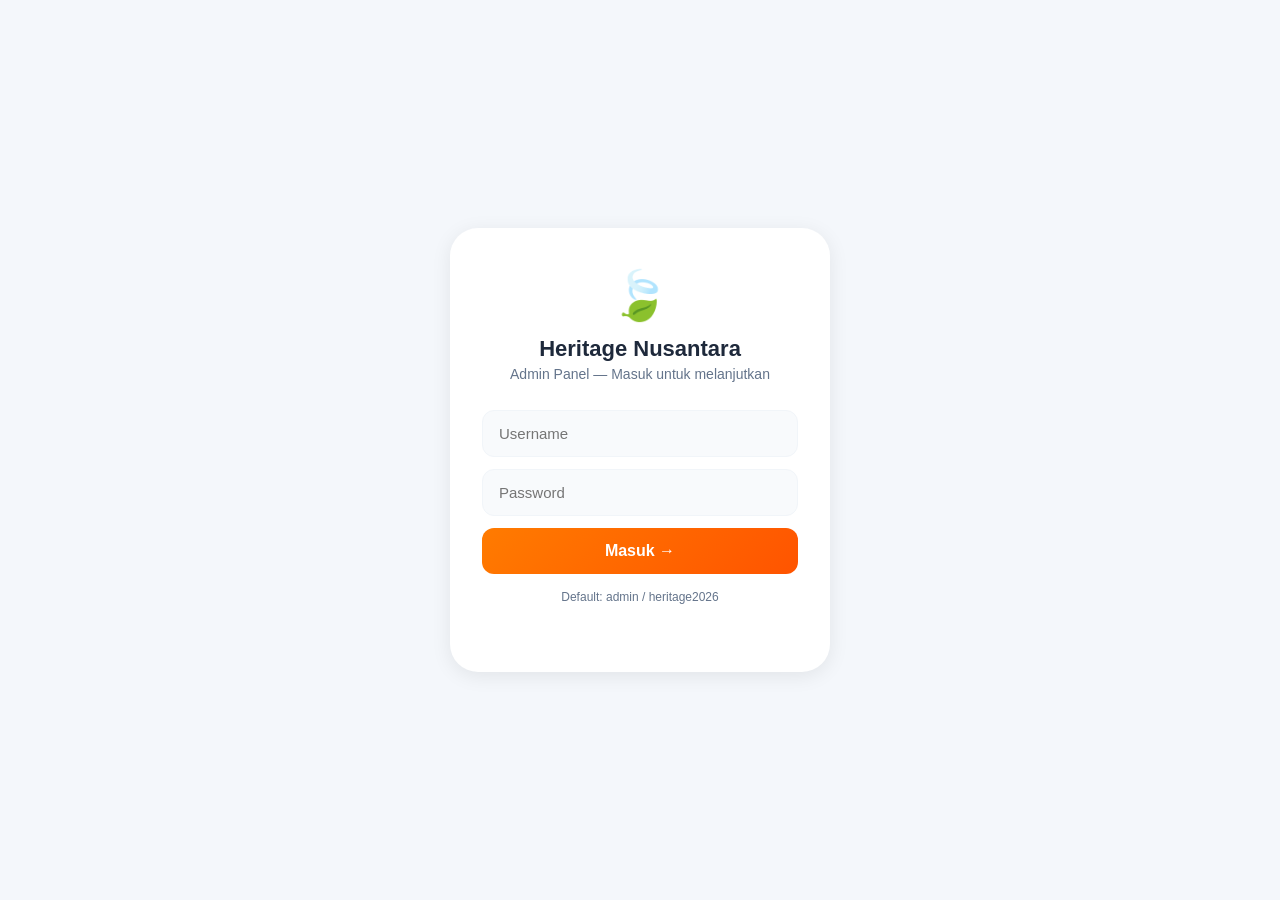
<file: admin.html>
<!DOCTYPE html>
<html lang="id" data-theme="light">
<head>
<meta charset="UTF-8">
<meta name="viewport" content="width=device-width, initial-scale=1.0">
<title>Admin - Heritage Nusantara</title>
<link rel="stylesheet" href="assets/css/shared/variables.css">
<link rel="stylesheet" href="assets/css/admin/layout.css">
<link rel="stylesheet" href="assets/css/admin/orders.css">
<link rel="stylesheet" href="assets/css/admin/forms.css">
</head>
<body>

<!-- ===== LOGIN ===== -->
<div class="login-wrap" id="loginWrap">
    <div class="login-box">
        <div class="login-logo">🍃</div>
        <h1>Heritage Nusantara</h1>
        <p>Admin Panel — Masuk untuk melanjutkan</p>
        <input type="text"     id="loginUser" placeholder="Username" autocomplete="off">
        <input type="password" id="loginPass" placeholder="Password" onkeydown="if(event.key==='Enter')doLogin()">
        <button class="login-btn" onclick="doLogin()">Masuk →</button>
        <div class="login-error" id="loginError">❌ Username atau password salah</div>
        <p style="font-size:12px;color:var(--muted);margin-top:16px;">Default: admin / heritage2026</p>
    </div>
</div>

<!-- ===== ADMIN PANEL ===== -->
<div class="admin-wrap" id="adminWrap">

    <!-- Topbar -->
    <div class="topbar">
        <div class="topbar-left">
            <h2>🍃 Heritage Nusantara</h2>
            <p id="adminGreet">Admin Panel</p>
        </div>
        <div class="topbar-right">
            <button class="topbar-btn" onclick="toggleAdminDark()">🌙</button>
            <button class="topbar-btn" onclick="doLogout()">Keluar</button>
        </div>
    </div>

    <!-- Stats -->
    <div class="stats-grid" id="statsGrid">
        <div class="stat-card accent">
            <div class="icon">📋</div>
            <div class="value" id="statTotalOrders">—</div>
            <div class="label">Total Pesanan</div>
        </div>
        <div class="stat-card green">
            <div class="icon">💰</div>
            <div class="value" id="statTotalRevenue">—</div>
            <div class="label">Total Pendapatan</div>
        </div>
        <div class="stat-card">
            <div class="icon">🌅</div>
            <div class="value" id="statTodayOrders">—</div>
            <div class="label">Pesanan Hari Ini</div>
        </div>
        <div class="stat-card">
            <div class="icon">📈</div>
            <div class="value" id="statTodayRevenue">—</div>
            <div class="label">Revenue Hari Ini</div>
        </div>
    </div>

    <!-- Tab Nav -->
    <div class="tab-nav">
        <button class="tab-btn active" onclick="switchTab('orders',this)">
            📋 Pesanan <span class="notif-dot" id="newOrderBadge" style="display:none">0</span>
        </button>
        <button class="tab-btn" onclick="switchTab('menu',this)">🍽 Kelola Menu</button>
        <button class="tab-btn" onclick="switchTab('stats',this)">📊 Statistik</button>
        <button class="tab-btn" onclick="switchTab('qr',this)">📲 QR Meja</button>
        <button class="tab-btn" onclick="switchTab('setup',this)">⚙️ Setup</button>
    </div>

    <!-- ===== PANEL: ORDERS ===== -->
    <div class="panel active" id="panel-orders">
        <div class="refresh-row">
            <div class="order-filters">
                <button class="filter-btn active" onclick="filterOrders('semua',this)">Semua</button>
                <button class="filter-btn" onclick="filterOrders('Baru',this)">🔴 Baru</button>
                <button class="filter-btn" onclick="filterOrders('Diproses',this)">🟡 Diproses</button>
                <button class="filter-btn" onclick="filterOrders('Diantar',this)">🛵 Diantar</button>
                <button class="filter-btn" onclick="filterOrders('Selesai',this)">🟢 Selesai</button>
                <button class="filter-btn" onclick="filterOrders('kasir',this)">💰 Kasir</button>
                <button class="filter-btn" onclick="filterOrders('qris',this)">📱 QRIS</button>
            </div>
            <button class="refresh-btn" onclick="loadOrders()">🔄 Refresh</button>
        </div>
        <div id="orders-list"><div class="loading-spin"></div></div>
        <div style="text-align:center;margin-top:8px;">
            <span class="auto-refresh-label" id="lastRefreshTime"></span>
        </div>
    </div>

    <!-- ===== PANEL: MENU ===== -->
    <div class="panel" id="panel-menu">
        <div class="menu-toolbar">
            <h3>Daftar Menu (<span id="menuCount">0</span>)</h3>
            <button class="add-menu-btn" onclick="openAddMenu()">+ Tambah Menu</button>
        </div>
        <div id="menu-list-admin"><div class="loading-spin"></div></div>
    </div>

    <!-- ===== PANEL: STATS ===== -->
    <div class="panel" id="panel-stats">
        <div class="stat-card" style="margin-bottom:14px;">
            <div class="icon">🏆</div>
            <strong style="display:block;margin-bottom:12px;color:var(--text);">Menu Terlaris</strong>
            <div id="topItemsList"><div style="color:var(--muted);font-size:14px;">Memuat data...</div></div>
        </div>
        <div class="stat-card">
            <div class="icon">📅</div>
            <strong style="display:block;margin-bottom:12px;color:var(--text);">Ringkasan</strong>
            <div id="statsSummary" style="font-size:14px;color:var(--muted);">Memuat...</div>
        </div>
    </div>

    <!-- ===== PANEL: QR MEJA ===== -->
    <div class="panel" id="panel-qr">
        <div class="stat-card">
            <h3 style="margin-bottom:16px;color:var(--text);">📲 Buat QR Code Meja</h3>
            <p style="font-size:14px;color:var(--muted);margin-bottom:16px;">QR code berisi link menu yang sudah menyertakan nomor meja. Customer cukup scan → langsung pesan tanpa input apapun.</p>
            <div class="form-group">
                <label>Nomor Meja</label>
                <input type="text" id="qrTableInput" placeholder="Contoh: 1, 2, VIP-1..." maxlength="20">
            </div>
            <button class="add-menu-btn" onclick="generateQrCode()">🎯 Buat QR Code</button>
            <div id="qrResult" style="margin-top:20px;"></div>
        </div>
    </div>

    <!-- ===== PANEL: SETUP ===== -->
    <div class="panel" id="panel-setup">
        <div class="stat-card" style="margin-bottom:14px;">
            <h3 style="margin-bottom:16px;color:var(--text);">⚙️ Konfigurasi Apps Script</h3>
            <div class="form-group">
                <label>URL Google Apps Script</label>
                <input type="text" id="setupUrl" placeholder="https://script.google.com/macros/s/...">
            </div>
            <button class="add-menu-btn" onclick="saveSetup()">💾 Simpan URL</button>
            <div id="setupStatus" style="margin-top:10px;font-size:13px;"></div>
        </div>
        <div class="stat-card">
            <h3 style="margin-bottom:16px;color:var(--text);">🔐 Ganti Password</h3>
            <div class="form-group">
                <label>Password Baru</label>
                <input type="password" id="newPass" placeholder="Password baru">
            </div>
            <div class="form-group">
                <label>Konfirmasi Password</label>
                <input type="password" id="confirmPass" placeholder="Ulangi password">
            </div>
            <button class="add-menu-btn" onclick="changePassword()">🔐 Ganti Password</button>
            <div id="passStatus" style="margin-top:10px;font-size:13px;"></div>
        </div>
    </div>

</div><!-- end admin-wrap -->

<!-- ===== MODAL FORM MENU ===== -->
<div class="modal-overlay" id="menuModal">
    <div class="modal-box">
        <h3 id="menuModalTitle">➕ Tambah Menu</h3>
        <div class="form-row">
            <div class="form-group">
                <label>Nama Menu</label>
                <input type="text"   id="fName"  placeholder="Nama hidangan">
            </div>
            <div class="form-group">
                <label>Harga (Rp)</label>
                <input type="number" id="fPrice" placeholder="50000">
            </div>
        </div>
        <div class="form-row">
            <div class="form-group">
                <label>Kategori</label>
                <select id="fCategory">
                    <option value="makanan">🍛 Makanan</option>
                    <option value="minuman">🥤 Minuman</option>
                    <option value="dessert">🍨 Dessert</option>
                </select>
            </div>
            <div class="form-group">
                <label>Sub-kategori</label>
                <input type="text" id="fSubcat" placeholder="Appetizer / Soup / dll">
            </div>
        </div>
        <div class="form-group">
            <label>Deskripsi</label>
            <textarea id="fDesc" placeholder="Deskripsi menu..."></textarea>
        </div>
        <div class="form-group">
            <label>Path Gambar</label>
            <input type="text" id="fImage" placeholder="images/nama-file.jpeg">
        </div>
        <label class="form-check">
            <input type="checkbox" id="fBestSeller"> Best Seller 🔥
        </label>
        <div class="modal-btns">
            <button class="modal-cancel" onclick="closeMenuModal()">Batal</button>
            <button class="modal-save"   onclick="saveMenuItem()">Simpan</button>
        </div>
    </div>
</div>

<!-- ===== MODAL QR (inline panel sudah cukup, tapi backup modal) ===== -->
<div class="modal-overlay" id="qrModal" style="display:none;">
    <div class="modal-box">
        <h3>📲 QR Code Meja</h3>
        <div class="form-group">
            <label>Nomor Meja</label>
            <input type="text" id="qrTableInput2" placeholder="Contoh: 5" maxlength="20">
        </div>
        <div id="qrResult2" style="margin-top:16px;"></div>
        <div class="modal-btns">
            <button class="modal-cancel" onclick="closeQrModal()">Tutup</button>
            <button class="modal-save"   onclick="generateQrCode()">Buat QR</button>
        </div>
    </div>
</div>

<script src="assets/js/shared/config.js"></script>
<script src="assets/js/shared/default-menu.js"></script>
<script src="assets/js/shared/utils.js"></script>
<script src="assets/js/shared/api.js"></script>
<script src="assets/js/admin/state.js"></script>
<script src="assets/js/admin/auth.js"></script>
<script src="assets/js/admin/orders.js"></script>
<script src="assets/js/admin/menu-manager.js"></script>
<script src="assets/js/admin/stats.js"></script>
<script src="assets/js/admin/init.js"></script>
</body>
</html>
</file>
<file: assets/css/shared/variables.css>
@import url('https://fonts.googleapis.com/css2?family=Poppins:wght@300;400;500;600;700;800&display=swap');

/* ==================== CSS VARIABLES (Light & Dark) ==================== */
:root {
    --bg: #f4f7fb;
    --surface: #ffffff;
    --surface2: #f8fafc;
    --border: #f1f5f9;
    --border2: #e2e8f0;
    --text-primary: #1e293b;
    --text-secondary: #334155;
    --text-muted: #64748b;
    --text-light: #94a3b8;
    --accent: #ff5400;
    --accent2: #ff7b00;
    --green: #10b981;
    --green2: #059669;
    --red: #ef4444;
    --yellow: #f59e0b;
    --tag-bg: #dcfce7;
    --tag-color: #15803d;
    --skeleton: #e2e8f0;
    --skeleton-shine: #f8fafc;
    --shadow-sm: 0 5px 15px rgba(0,0,0,0.06);
    --shadow-md: 0 10px 30px rgba(0,0,0,0.08);
    --shadow-lg: 0 15px 40px rgba(0,0,0,0.12);
    --shadow-accent: 0 10px 25px rgba(255,84,0,0.4);
    --header-gradient: linear-gradient(135deg, #ff7b00, #ff5400);
    --transition: 0.3s cubic-bezier(0.4, 0, 0.2, 1);
    --shadow: 0 4px 20px rgba(0,0,0,.08);
    --radius: 16px;
    --text: var(--text-primary);
    --text2: var(--text-secondary);
    --muted: var(--text-muted);
}

[data-theme="dark"] {
    --bg: #0f172a;
    --surface: #1e293b;
    --surface2: #0f172a;
    --border: #1e293b;
    --border2: #334155;
    --text-primary: #f1f5f9;
    --text-secondary: #e2e8f0;
    --text-muted: #94a3b8;
    --text-light: #64748b;
    --tag-bg: #064e3b;
    --tag-color: #34d399;
    --skeleton: #1e293b;
    --skeleton-shine: #334155;
    --shadow-sm: 0 5px 15px rgba(0,0,0,0.3);
    --shadow-md: 0 10px 30px rgba(0,0,0,0.4);
    --shadow-lg: 0 15px 40px rgba(0,0,0,0.5);
    --shadow: 0 4px 20px rgba(0,0,0,.4);
}
</file>
<file: assets/css/admin/layout.css>
﻿*{margin:0;padding:0;box-sizing:border-box;font-family:'Segoe UI',sans-serif;}
body{background:var(--bg);color:var(--text);min-height:100vh;transition:background .3s,color .3s;}

/* ===== LOGIN ===== */
.login-wrap{min-height:100vh;display:flex;align-items:center;justify-content:center;padding:20px;}
.login-box{background:var(--surface);border-radius:28px;padding:40px 32px;width:100%;max-width:380px;box-shadow:var(--shadow);text-align:center;}
.login-logo{font-size:48px;margin-bottom:12px;}
.login-box h1{font-size:22px;color:var(--text);margin-bottom:4px;}
.login-box p{color:var(--muted);font-size:14px;margin-bottom:28px;}
.login-box input{width:100%;padding:14px 16px;border:1.5px solid var(--border);border-radius:12px;font-size:15px;background:var(--surface2);color:var(--text);outline:none;margin-bottom:12px;transition:var(--transition);}
.login-box input:focus{border-color:var(--accent);}
.login-btn{width:100%;padding:14px;border:none;border-radius:12px;background:linear-gradient(135deg,#ff7b00,#ff5400);color:#fff;font-size:16px;font-weight:700;cursor:pointer;transition:var(--transition);}
.login-btn:hover{transform:translateY(-2px);box-shadow:0 8px 20px rgba(255,84,0,.3);}
.login-error{color:var(--red);font-size:13px;margin-top:8px;display:none;}

/* ===== ADMIN LAYOUT ===== */
.admin-wrap{display:none;max-width:860px;margin:0 auto;padding:20px;}

/* ===== TOPBAR ===== */
.topbar{background:linear-gradient(135deg,#ff7b00,#ff5400);color:#fff;padding:16px 20px;border-radius:var(--radius);display:flex;align-items:center;justify-content:space-between;margin-bottom:20px;box-shadow:0 8px 25px rgba(255,84,0,.3);}
.topbar-left h2{font-size:18px;font-weight:700;}
.topbar-left p{font-size:12px;opacity:.85;margin-top:2px;}
.topbar-right{display:flex;gap:10px;align-items:center;}
.topbar-btn{background:rgba(255,255,255,.2);border:none;color:#fff;padding:8px 14px;border-radius:10px;font-size:13px;font-weight:600;cursor:pointer;transition:var(--transition);}
.topbar-btn:hover{background:rgba(255,255,255,.3);}

/* ===== STATS CARDS ===== */
.stats-grid{display:grid;grid-template-columns:repeat(2,1fr);gap:12px;margin-bottom:20px;}
.stat-card{background:var(--surface);border-radius:var(--radius);padding:18px;box-shadow:var(--shadow);}
.stat-card .icon{font-size:28px;margin-bottom:8px;}
.stat-card .value{font-size:22px;font-weight:800;color:var(--text);margin-bottom:2px;}
.stat-card .label{font-size:12px;color:var(--muted);}
.stat-card.accent .value{color:var(--accent);}
.stat-card.green .value{color:var(--green);}

/* ===== TAB NAV ===== */
.tab-nav{display:flex;gap:8px;margin-bottom:16px;overflow-x:auto;scrollbar-width:none;}
.tab-nav::-webkit-scrollbar{display:none;}
.tab-btn{border:none;padding:12px 20px;border-radius:50px;background:var(--surface);color:var(--muted);font-weight:600;font-size:14px;cursor:pointer;white-space:nowrap;transition:var(--transition);box-shadow:var(--shadow);}
.tab-btn.active{background:linear-gradient(135deg,var(--green),var(--green2));color:#fff;}
.tab-btn:hover:not(.active){background:var(--border);}

/* ===== PANEL ===== */
.panel{display:none;}
.panel.active{display:block;}
</file>
<file: assets/css/admin/orders.css>
﻿/* ===== ORDER CARDS ===== */
.order-filters{display:flex;gap:8px;margin-bottom:14px;flex-wrap:wrap;}
.filter-btn{border:1.5px solid var(--border);background:var(--surface2);color:var(--muted);padding:7px 14px;border-radius:50px;font-size:13px;font-weight:600;cursor:pointer;transition:var(--transition);}
.filter-btn.active{background:var(--accent);border-color:var(--accent);color:#fff;}

.order-card{background:var(--surface);border-radius:var(--radius);padding:18px;margin-bottom:12px;box-shadow:var(--shadow);border-left:4px solid var(--border);}
.order-card.status-baru{border-left-color:var(--accent);}
.order-card.status-diproses{border-left-color:var(--yellow);}
.order-card.status-selesai{border-left-color:var(--green);}
.order-header{display:flex;justify-content:space-between;align-items:flex-start;margin-bottom:10px;}
.order-id{font-weight:700;font-size:14px;color:var(--text);}
.order-meta{font-size:12px;color:var(--muted);margin-top:2px;}
.order-badge{padding:4px 12px;border-radius:20px;font-size:12px;font-weight:700;}
.badge-baru{background:#fff3e0;color:#e65100;}
.badge-diproses{background:#fef9c3;color:#92400e;}
.badge-selesai{background:#dcfce7;color:#166534;}
.order-items{border-top:1px solid var(--border);margin-top:10px;padding-top:10px;}
.order-item-row{display:flex;justify-content:space-between;font-size:13px;padding:3px 0;color:var(--text2);}
.order-item-row .note{color:var(--muted);font-style:italic;font-size:12px;}
.order-total-row{display:flex;justify-content:space-between;font-weight:700;font-size:15px;border-top:1px dashed var(--border);margin-top:8px;padding-top:8px;color:var(--text);}
.order-total-row span:last-child{color:var(--accent);}
.order-actions{display:flex;gap:8px;margin-top:12px;flex-wrap:wrap;}
.action-btn{border:none;padding:8px 14px;border-radius:10px;font-size:13px;font-weight:600;cursor:pointer;transition:var(--transition);}
.btn-proses{background:#fef9c3;color:#92400e;}
.btn-proses:hover{background:#fde68a;}
.btn-selesai{background:#dcfce7;color:#166534;}
.btn-selesai:hover{background:#bbf7d0;}
.btn-hapus{background:#fee2e2;color:#dc2626;}
.btn-hapus:hover{background:#fca5a5;}


/* ==================== ADMIN ORDER BADGES ==================== */
.order-badge {
    display: inline-block;
    font-size: 11px;
    font-weight: 700;
    padding: 4px 10px;
    border-radius: 20px;
    white-space: nowrap;
}
.badge-baru     { background: #fee2e2; color: #991b1b; }
.badge-diproses { background: #fef9c3; color: #713f12; }
.badge-diantar  { background: #cffafe; color: #164e63; }
.badge-selesai  { background: #dcfce7; color: #166534; }
.badge-kasir    { background: #fef3c7; color: #92400e; }
.badge-qris     { background: #ede9fe; color: #4c1d95; }

/* ==================== TABLE GROUP ==================== */
.table-group {
    margin-bottom: 20px;
    border-radius: 16px;
    overflow: hidden;
    border: 1.5px solid var(--border2);
}
.table-group-header {
    background: var(--surface2);
    padding: 10px 16px;
    font-weight: 700;
    font-size: 14px;
    color: var(--text-primary);
    display: flex;
    align-items: center;
    justify-content: space-between;
    border-bottom: 1px solid var(--border2);
}
.table-unpaid-dot {
    font-size: 11px;
    background: #fef3c7;
    color: #92400e;
    padding: 3px 10px;
    border-radius: 20px;
    font-weight: 700;
}
.table-paid-dot {
    font-size: 11px;
    background: #dcfce7;
    color: #166534;
    padding: 3px 10px;
    border-radius: 20px;
    font-weight: 700;
}

/* ==================== ITEM STATUS (small) ==================== */
.item-status-small {
    font-size: 10px;
    font-weight: 700;
    padding: 2px 7px;
    border-radius: 20px;
    white-space: nowrap;
}
.iss-baru     { background: #fee2e2; color: #991b1b; }
.iss-diproses { background: #fef9c3; color: #713f12; }
.iss-diantar  { background: #cffafe; color: #164e63; }
.iss-selesai  { background: #dcfce7; color: #166534; }

/* ==================== ACTION BUTTONS ==================== */
.btn-diantar {
    background: #0891b2;
    color: white;
    border: none;
    padding: 7px 14px;
    border-radius: 10px;
    font-size: 12px;
    font-weight: 600;
    cursor: pointer;
    transition: 0.2s;
}
.btn-diantar:hover { background: #0e7490; transform: translateY(-1px); }
</file>
<file: assets/css/admin/forms.css>
﻿/* ===== MENU MANAGER ===== */
.menu-toolbar{display:flex;justify-content:space-between;align-items:center;margin-bottom:14px;flex-wrap:wrap;gap:10px;}
.menu-toolbar h3{font-size:16px;font-weight:700;color:var(--text);}
.add-menu-btn{border:none;padding:10px 18px;border-radius:12px;background:linear-gradient(135deg,#ff7b00,#ff5400);color:#fff;font-size:14px;font-weight:700;cursor:pointer;transition:var(--transition);}
.add-menu-btn:hover{transform:translateY(-1px);box-shadow:0 6px 16px rgba(255,84,0,.3);}

.menu-item-row{background:var(--surface);border-radius:14px;padding:14px;margin-bottom:10px;box-shadow:var(--shadow);display:flex;align-items:center;gap:14px;}
.menu-item-row img{width:60px;height:60px;border-radius:10px;object-fit:cover;flex-shrink:0;background:var(--surface2);}
.menu-item-info{flex:1;min-width:0;}
.menu-item-info strong{display:block;font-size:14px;color:var(--text);white-space:nowrap;overflow:hidden;text-overflow:ellipsis;}
.menu-item-info span{font-size:13px;color:var(--accent);font-weight:600;}
.menu-item-info small{display:block;font-size:11px;color:var(--muted);}
.menu-item-btns{display:flex;gap:6px;flex-shrink:0;}
.edit-btn{background:var(--surface2);border:1.5px solid var(--border);color:var(--text2);padding:6px 12px;border-radius:8px;font-size:13px;cursor:pointer;transition:var(--transition);}
.edit-btn:hover{border-color:var(--accent);color:var(--accent);}
.del-btn{background:#fee2e2;border:none;color:#dc2626;padding:6px 10px;border-radius:8px;font-size:13px;cursor:pointer;transition:var(--transition);}
.del-btn:hover{background:#fca5a5;}

/* ===== MODAL FORM ===== */
.modal-overlay{display:none;position:fixed;inset:0;background:rgba(0,0,0,.6);backdrop-filter:blur(6px);z-index:999;justify-content:center;align-items:center;padding:20px;}
.modal-overlay.open{display:flex;}
.modal-box{background:var(--surface);border-radius:24px;padding:28px;width:100%;max-width:420px;box-shadow:0 20px 50px rgba(0,0,0,.3);animation:fadeUp .3s ease;}
.modal-box h3{font-size:18px;font-weight:700;margin-bottom:20px;color:var(--text);}
.form-group{margin-bottom:14px;}
.form-group label{display:block;font-size:13px;font-weight:600;color:var(--muted);margin-bottom:6px;}
.form-group input,.form-group select,.form-group textarea{width:100%;padding:12px 14px;border:1.5px solid var(--border);border-radius:12px;font-size:14px;background:var(--surface2);color:var(--text);outline:none;transition:var(--transition);font-family:inherit;}
.form-group input:focus,.form-group select:focus,.form-group textarea:focus{border-color:var(--accent);}
.form-group textarea{min-height:80px;resize:vertical;}
.form-row{display:flex;gap:10px;}
.form-row .form-group{flex:1;}
.form-check{display:flex;align-items:center;gap:8px;font-size:14px;color:var(--text2);cursor:pointer;}
.form-check input{width:18px;height:18px;cursor:pointer;}
.modal-btns{display:flex;gap:10px;margin-top:20px;}
.modal-save{flex:1;border:none;padding:14px;border-radius:12px;background:linear-gradient(135deg,#ff7b00,#ff5400);color:#fff;font-size:15px;font-weight:700;cursor:pointer;transition:var(--transition);}
.modal-save:hover{transform:translateY(-1px);box-shadow:0 6px 16px rgba(255,84,0,.3);}
.modal-cancel{flex:0 0 auto;border:1.5px solid var(--border);padding:14px 18px;border-radius:12px;background:transparent;color:var(--muted);font-size:14px;font-weight:600;cursor:pointer;transition:var(--transition);}
.modal-cancel:hover{background:var(--border);}

/* ===== TOP ITEMS ===== */
.top-item{display:flex;align-items:center;justify-content:space-between;padding:10px 0;border-bottom:1px solid var(--border);}
.top-item:last-child{border-bottom:none;}
.top-item-name{font-size:14px;font-weight:600;color:var(--text);}
.top-item-qty{font-size:13px;color:var(--accent);font-weight:700;}

/* ===== LOADING / EMPTY ===== */
.loading-spin{text-align:center;padding:40px;color:var(--muted);}
.loading-spin::after{content:"";display:inline-block;width:32px;height:32px;border:3px solid var(--border);border-top-color:var(--accent);border-radius:50%;animation:spin .8s linear infinite;margin-top:10px;}
@keyframes spin{to{transform:rotate(360deg);}}
.empty-msg{text-align:center;padding:40px 20px;color:var(--muted);}
.empty-msg .em-icon{font-size:48px;margin-bottom:12px;}

/* ===== NOTIFICATION BADGE ===== */
.notif-dot{display:inline-block;background:var(--red);color:#fff;font-size:11px;font-weight:700;width:20px;height:20px;border-radius:50%;text-align:center;line-height:20px;margin-left:4px;vertical-align:middle;}

/* ===== REFRESH BTN ===== */
.refresh-row{display:flex;justify-content:space-between;align-items:center;margin-bottom:12px;}
.refresh-btn{border:1.5px solid var(--border);background:var(--surface);color:var(--muted);padding:8px 14px;border-radius:10px;font-size:13px;cursor:pointer;transition:var(--transition);}
.refresh-btn:hover{border-color:var(--accent);color:var(--accent);}
.auto-refresh-label{font-size:12px;color:var(--muted);}

@keyframes fadeUp{from{opacity:0;transform:translateY(20px);}to{opacity:1;transform:translateY(0);}}
</file>
